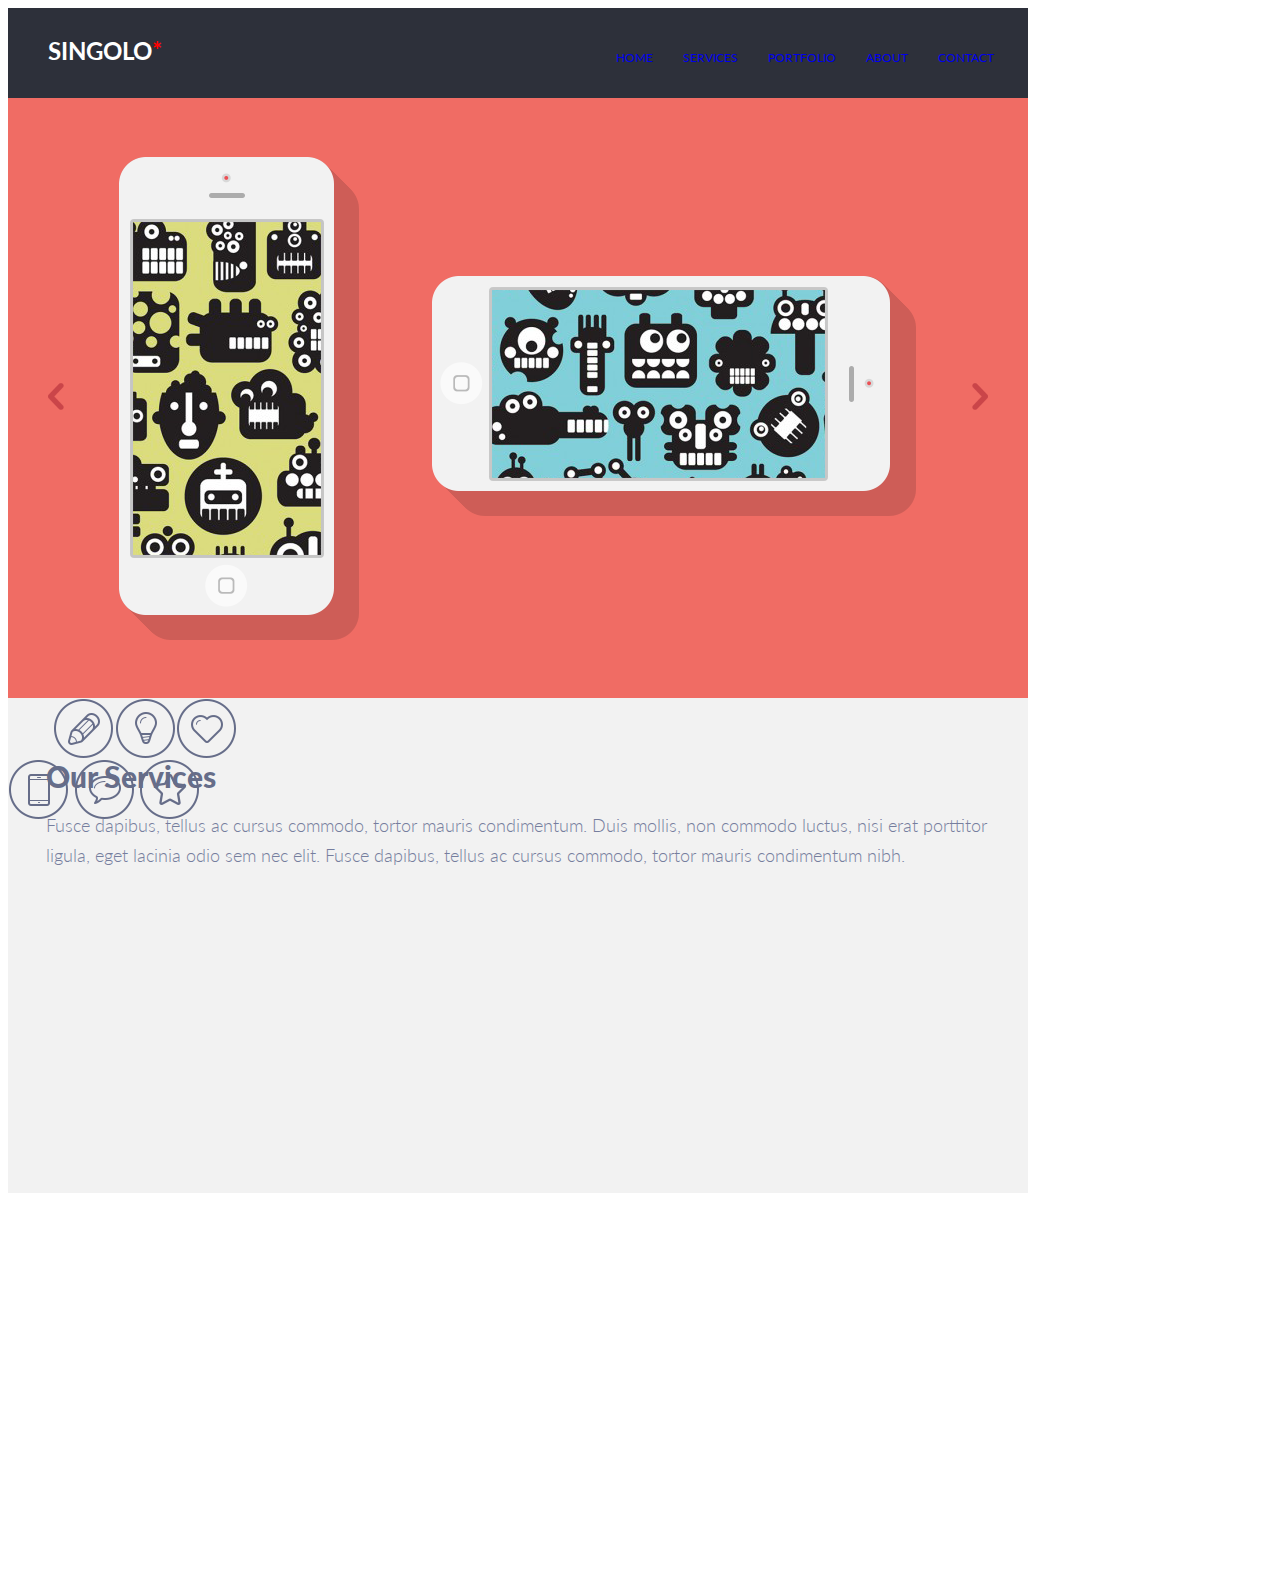
<file: singolo1.html>
<!DOCTYPE html>
<html lang="en">
<head>
    <meta charset="UTF-8">
    <meta name="viewport" content="width=device-width, initial-scale=1.0">
    <title>singolo</title>
    <link rel="stylesheet" href="singolo1.css">
    <link href="https://fonts.googleapis.com/css?family=Lato&display=swap" rel="stylesheet">
</head>
<body class="body">
<header class="header">
    <div class="wrapper">
<h1 class="logo">SINGOLO<span style="color:red";>*</span></h1>
<nav class="header__navigation">
<ul class="upmenu">
    <li><a href="#" style="text-decoration:none">HOME</a></li>
    <li><a href="#" style="text-decoration:none">SERVICES</a></li>
    <li><a href="#" style="text-decoration:none">PORTFOLIO</a></li>
    <li><a href="#" style="text-decoration:none">ABOUT</a></li>
    <li><a href="#" style="text-decoration:none">CONTACT</a></li>
</ul>
</nav>
</div>
</header>
<main class="main">    
    <div class="slider">
        <div class="chev">
            <img src="assets/chev1.svg">  
            <img src="assets/chev2.svg"> 
        </div>
        <div class="iphone">         
            <img src="assets/iPhone Vertical.png" class="iphonev">
            <img src="assets/iPhone Horizontal.png" class="iphoneh">
        </div>    
         
    </div> 
    
</main>
<footer class="footer">
    <div class="services__up">
    <h2 class="services">Our Services</h2>
    <p class="services__text">Fusce dapibus, tellus ac cursus commodo, 
        tortor mauris condimentum. Duis mollis, 
        non commodo luctus, nisi erat porttitor<br>ligula,
         eget lacinia odio sem nec elit. Fusce dapibus, 
         tellus ac cursus commodo, tortor mauris condimentum nibh.
    </p>
    </div>
<div>
   <div >
       <div class="icons">
    <img src="assets/pen.svg">
    <img src="assets/Ellipse.svg">
    <img src="assets/Ellipse (1).svg">
    </div>
    <div>
    <img src="assets/Ellipse (2).svg">
    <img src="assets/Ellipse (3).svg">
    <img src="assets/Ellipse (4).svg">
    </div>

   </div>
   <div>

   </div>
   <div>

   </div>
   </div>
   </footer>
</body>
</file>
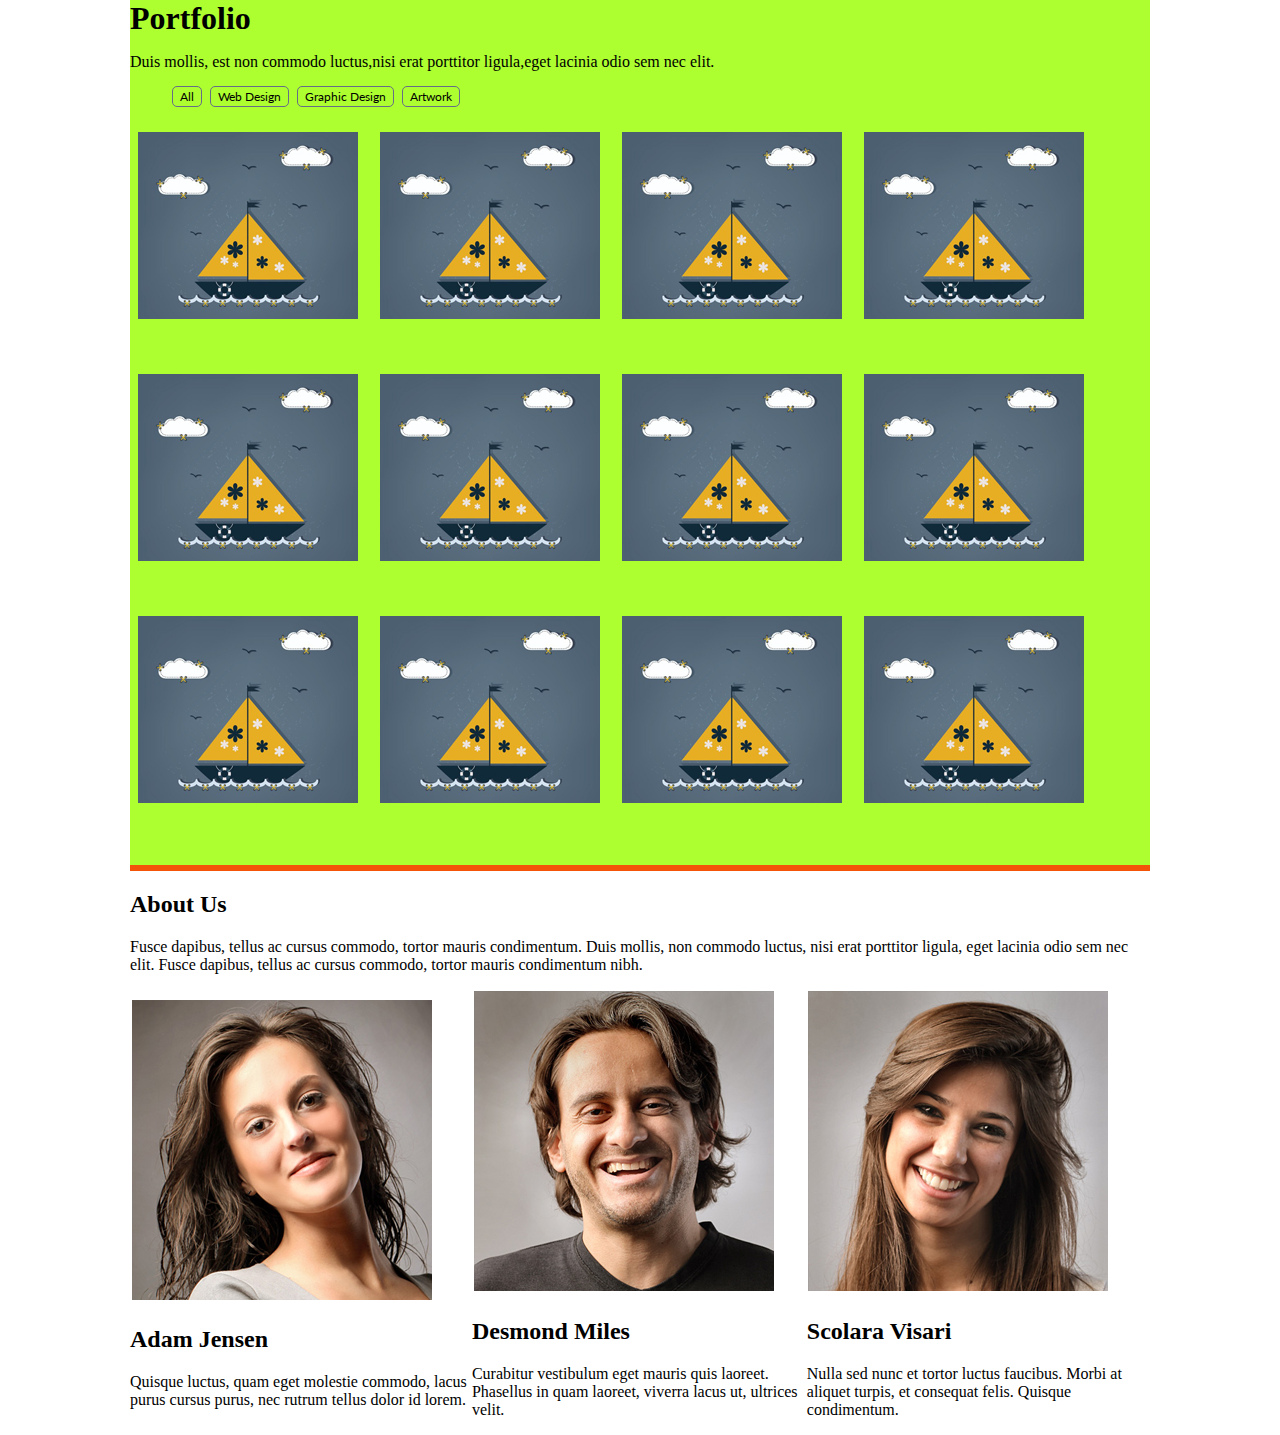
<file: singolo2.html>
<!DOCTYPE html>
<html lang="en">
<head>
    <meta charset="UTF-8">
    <meta name="viewport" content="width=device-width, initial-scale=1.0">
    <title>singolo2</title>
    <link rel="stylesheet" href="singolo2.css">
    <link href="https://fonts.googleapis.com/css?family=Lato&display=swap" rel="stylesheet">
</head>
<body class="body">
    <div class="body__wraper">
        <h1>Portfolio</h1>
        <p class="p__header">Duis mollis, est non commodo luctus,nisi erat porttitor ligula,eget lacinia odio sem nec elit.</p>
    <nav class="links"> 
      <ul class="menu">
          <li>All</li>
          <li>Web Design</li>
          <li>Graphic Design</li>
          <li>Artwork</li>
      </ul>
    </nav>
    <div class="image">
        <img src="assets/Project (8).png" >
        <img src="assets/Project (8).png">
        <img src="assets/Project (8).png">
        <img src="assets/Project (8).png">
        <img src="assets/Project (8).png">
        <img src="assets/Project (8).png">
        <img src="assets/Project (8).png">
        <img src="assets/Project (8).png">
        <img src="assets/Project (8).png">
        <img src="assets/Project (8).png">
        <img src="assets/Project (8).png">
        <img src="assets/Project (8).png">
    </div>
    </div>
    <div class="footer">
        <div>
        <h2 class="about">About Us</h2>
        <p class="p__footer">Fusce dapibus, tellus ac cursus commodo, tortor mauris condimentum. Duis mollis, non commodo luctus, nisi erat porttitor 
            ligula, eget lacinia odio sem nec elit. Fusce dapibus, tellus ac cursus commodo, tortor mauris condimentum nibh.</p>
            </div>       
    <section class="foto__header">
              <div class="col">
                <img src="assets/photo (2).png">
                <h2>Adam Jensen</h2>                
                <p>Quisque luctus, quam eget molestie commodo, lacus purus cursus purus, nec rutrum tellus dolor id lorem.</p>
                </div>
              <div class="col">
                <img src="assets/photo (1).png">
                <h2>Desmond Miles</h2>
                <P>Curabitur vestibulum eget mauris quis laoreet. Phasellus in quam laoreet, viverra lacus ut, ultrices velit.</P>
              </div>
              <div class="col">
                <img src="assets/photo.png">
                <h2>Scolara Visari</h2>
                <p>Nulla sed nunc et tortor luctus faucibus. Morbi at aliquet turpis, et consequat felis. Quisque condimentum.</p>
              </div>
    </section>
  
</div>
</body>
</html>
</file>
<file: singolo1.css>
.body{
    position: absolute;
    width: 1020px;}
    
.header
{
    background-color:rgb(45,48,58);
    
    height: 90px;
    
}
.logo{
    position: absolute;
    margin-left:40px;
    margin-top:28px;
    font-size: 24px;
    color:white;
    font-family: Lato;
    letter-spacing: normal;
} 

li{display: inline;
    margin-right: 27px;}



a:visited {
    
color:white;

}
a:hover {
    
color:rgb(240,108,100);

}

.upmenu{
    position: absolute;
    margin-top:42px;
    margin-left:568px;
    font-size:12px;
    font-family: lato;
    color:white;
      
    }

.main{ 
    background-color:rgb(240,108,100);
    height: 595px;   
    border-bottom : 5px solid #f06c64;
    
   
   
}
.slider{
    position: absolute;
    top: 375px 
    
}
.chev{  
    display: flex; 
    flex-direction: row;
    justify-content: space-between;     
    padding: 0 40px;   

}
.iphonev{
    position: relative;
    float: left ;    
    left:109px;
    bottom:323px ;
}

.iphoneh{
    position: relative;
    float: left;    
    left:359px;
    bottom: 819px;
}



.footer{
    position: absolute;
    width: 1020px;
    height: 495px;
    background-color: #f2f2f2;
    border-bottom : 5px solid #ffffff;
  

}

.services__up{
      position: absolute;
    left:38px;
    top:44px ;
    
}

h2{
    
    font-size: 30px;
line-height: 18px;
color: #666d89;
font-family: "Lato";
font-weight: 900;
text-align: left;
}

.services__text{   
   
    
    width: 1020px;
    height: 57px;
    font-size: 18px;
    line-height: 30px;
    color: #767e9e;
    font-family: "Lato";
    font-weight: 300;
    letter-spacing: normal;
    
}

.icons{
    display: flex; 
    justify-content: flex-start;
    margin:0 45px;
}
.icons__heading{}
.icons__text{}
</file>
<file: singolo2.css>
.body{
    width: 1020px;
    margin: auto;
   
       
}


.body__wraper{

    background-color: #adff2f ;
    height: 865px;
    border-bottom : 6px solid rgb(243, 84, 10);

}


h1{
    margin: auto;
}



li{
    font-size: 12px;
    font-family: Lato;
    letter-spacing: normal;
    display: inline;    
    border-radius: 5px;
    border: 1px solid #666d89;
    padding:2px 7px;  
    margin: 0px 2px;
    
}

.foto__header{
    display: flex;   
    

}


.foto__header .col{
    
    align-content: space-around;
   
    

}

.col{
    float: left;
}
</file>
